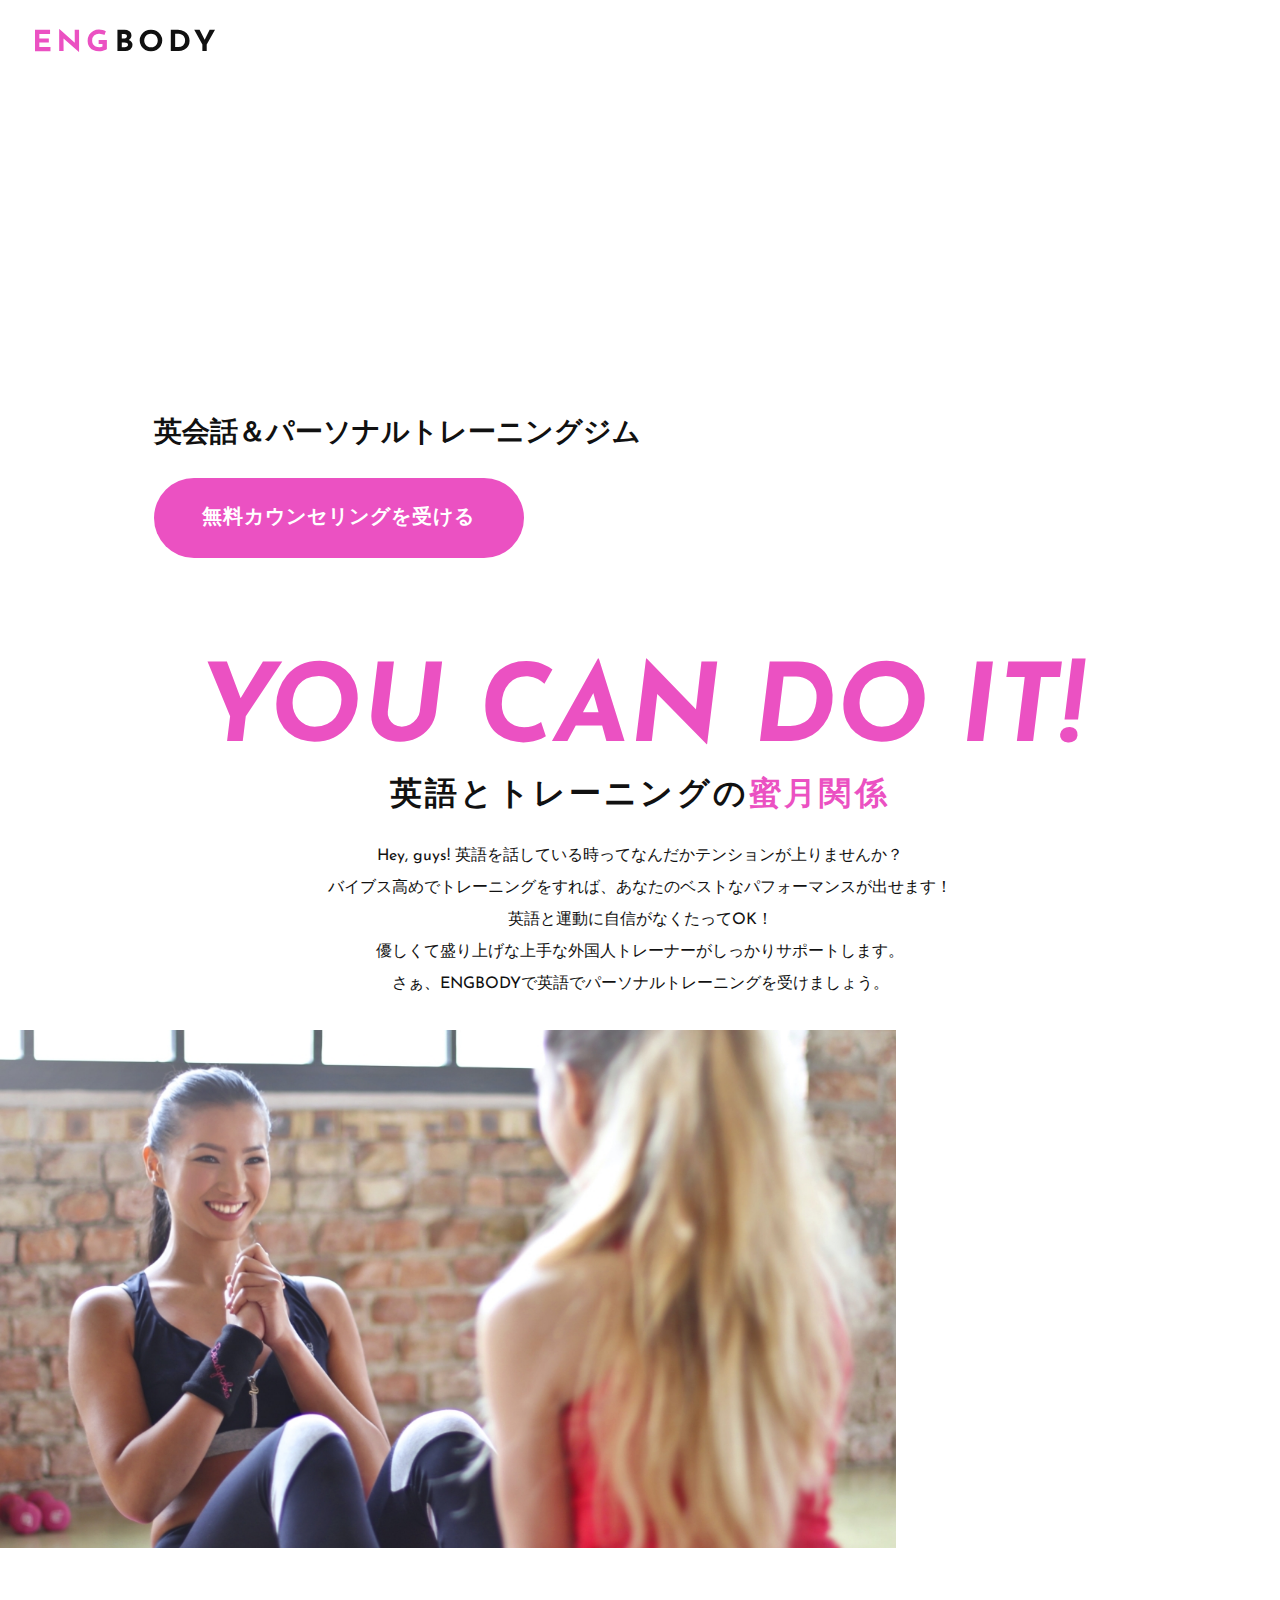
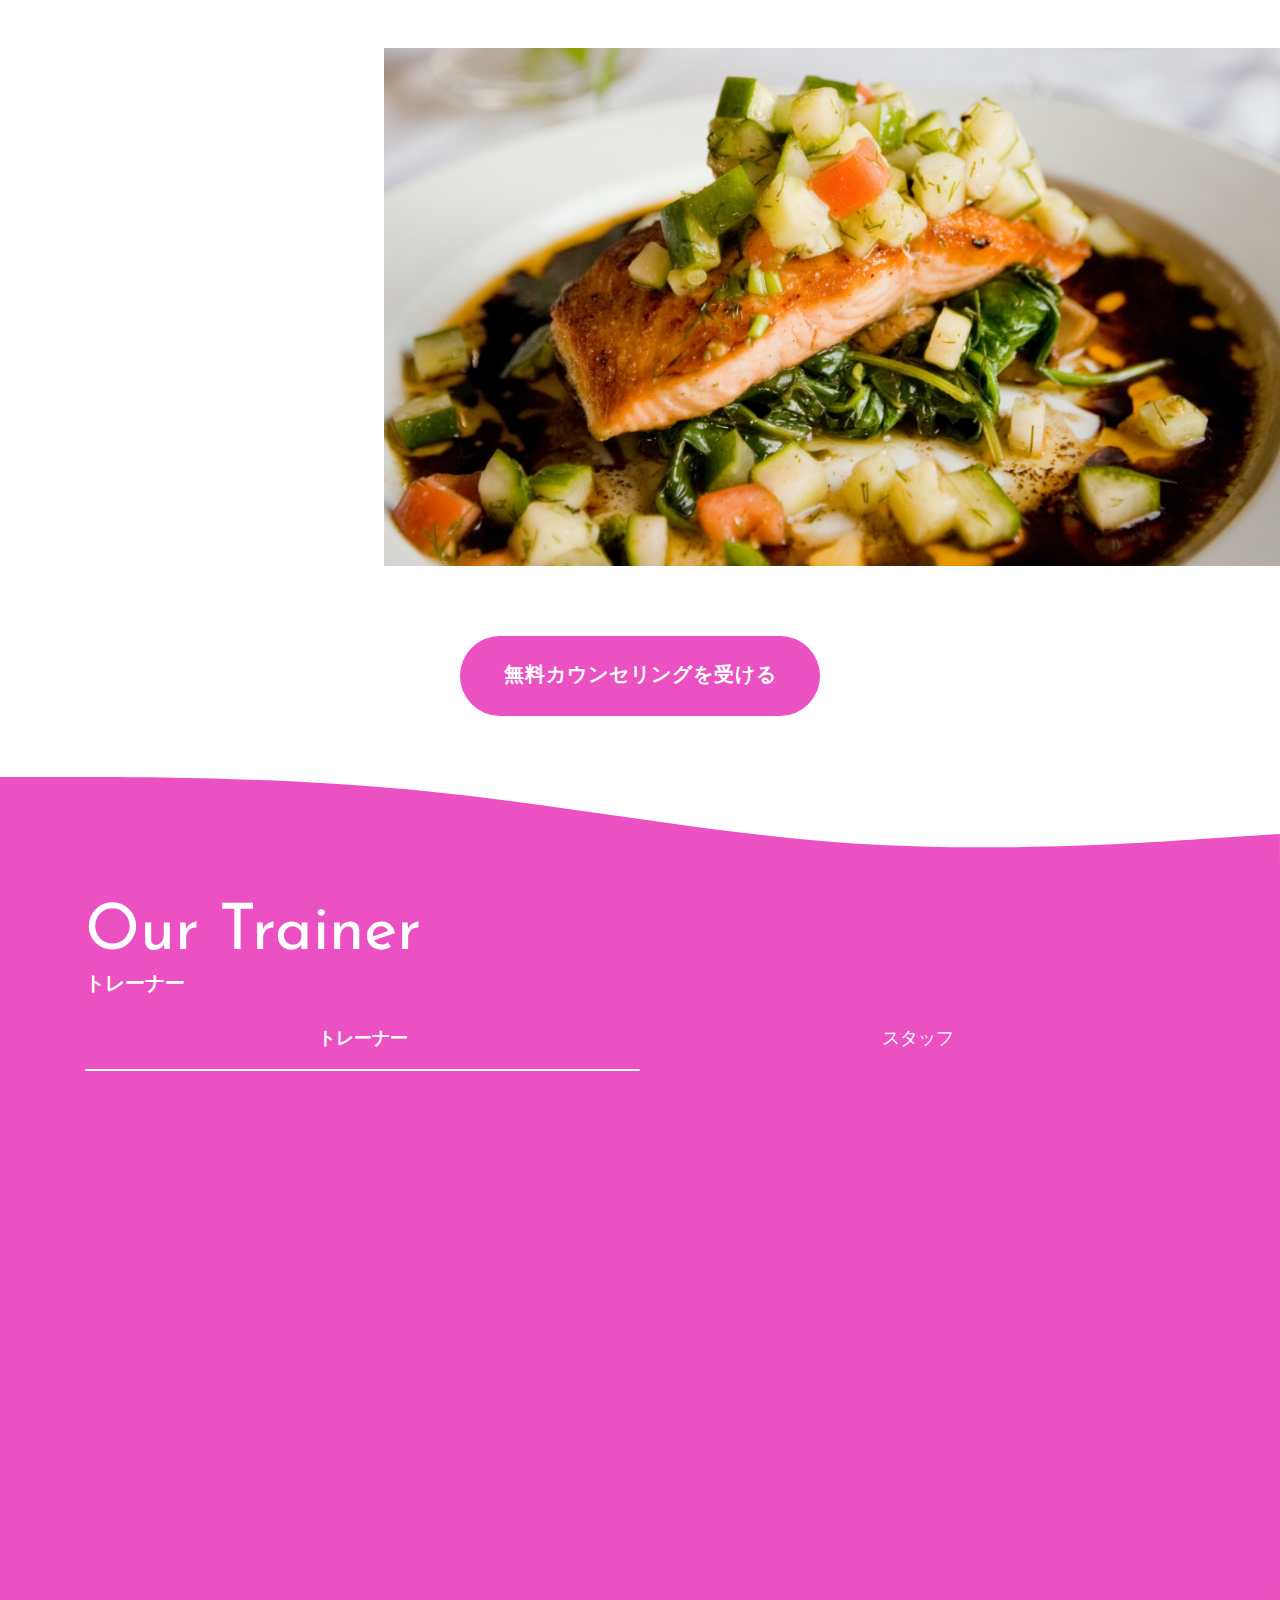
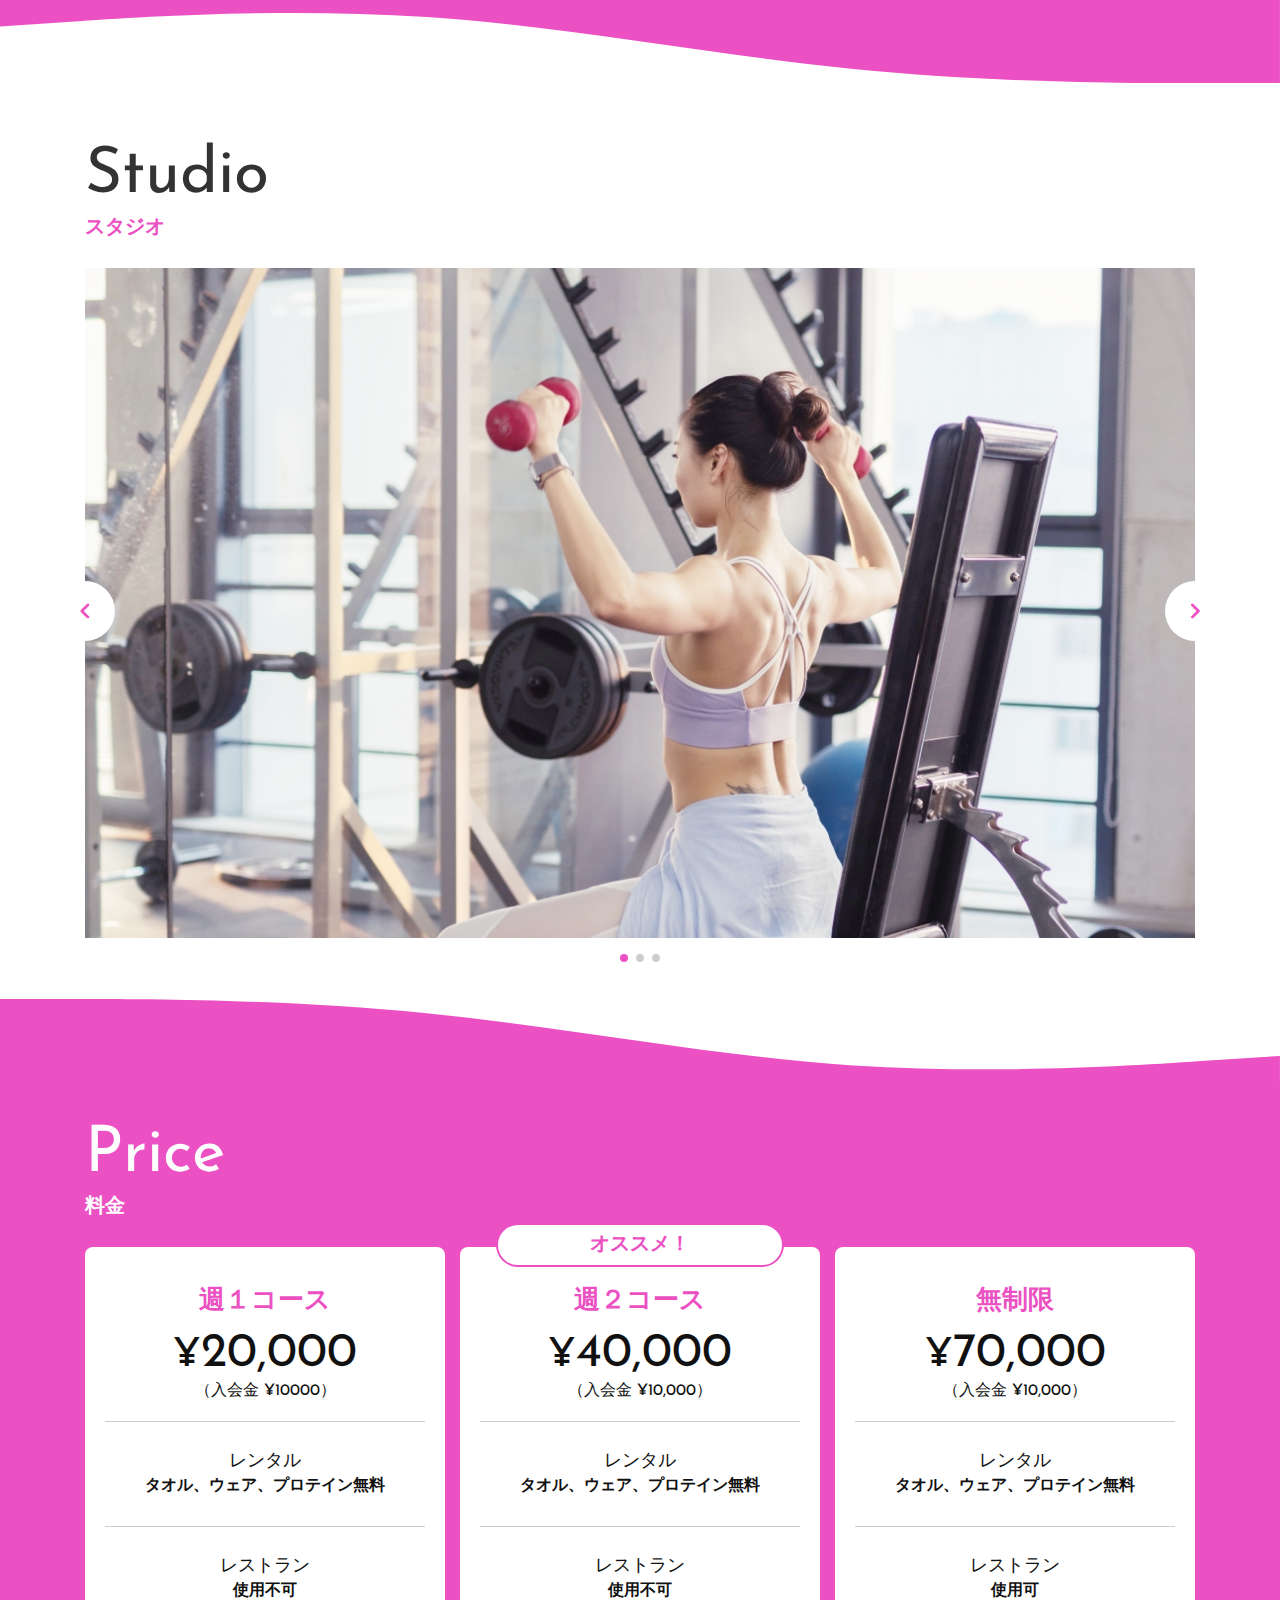
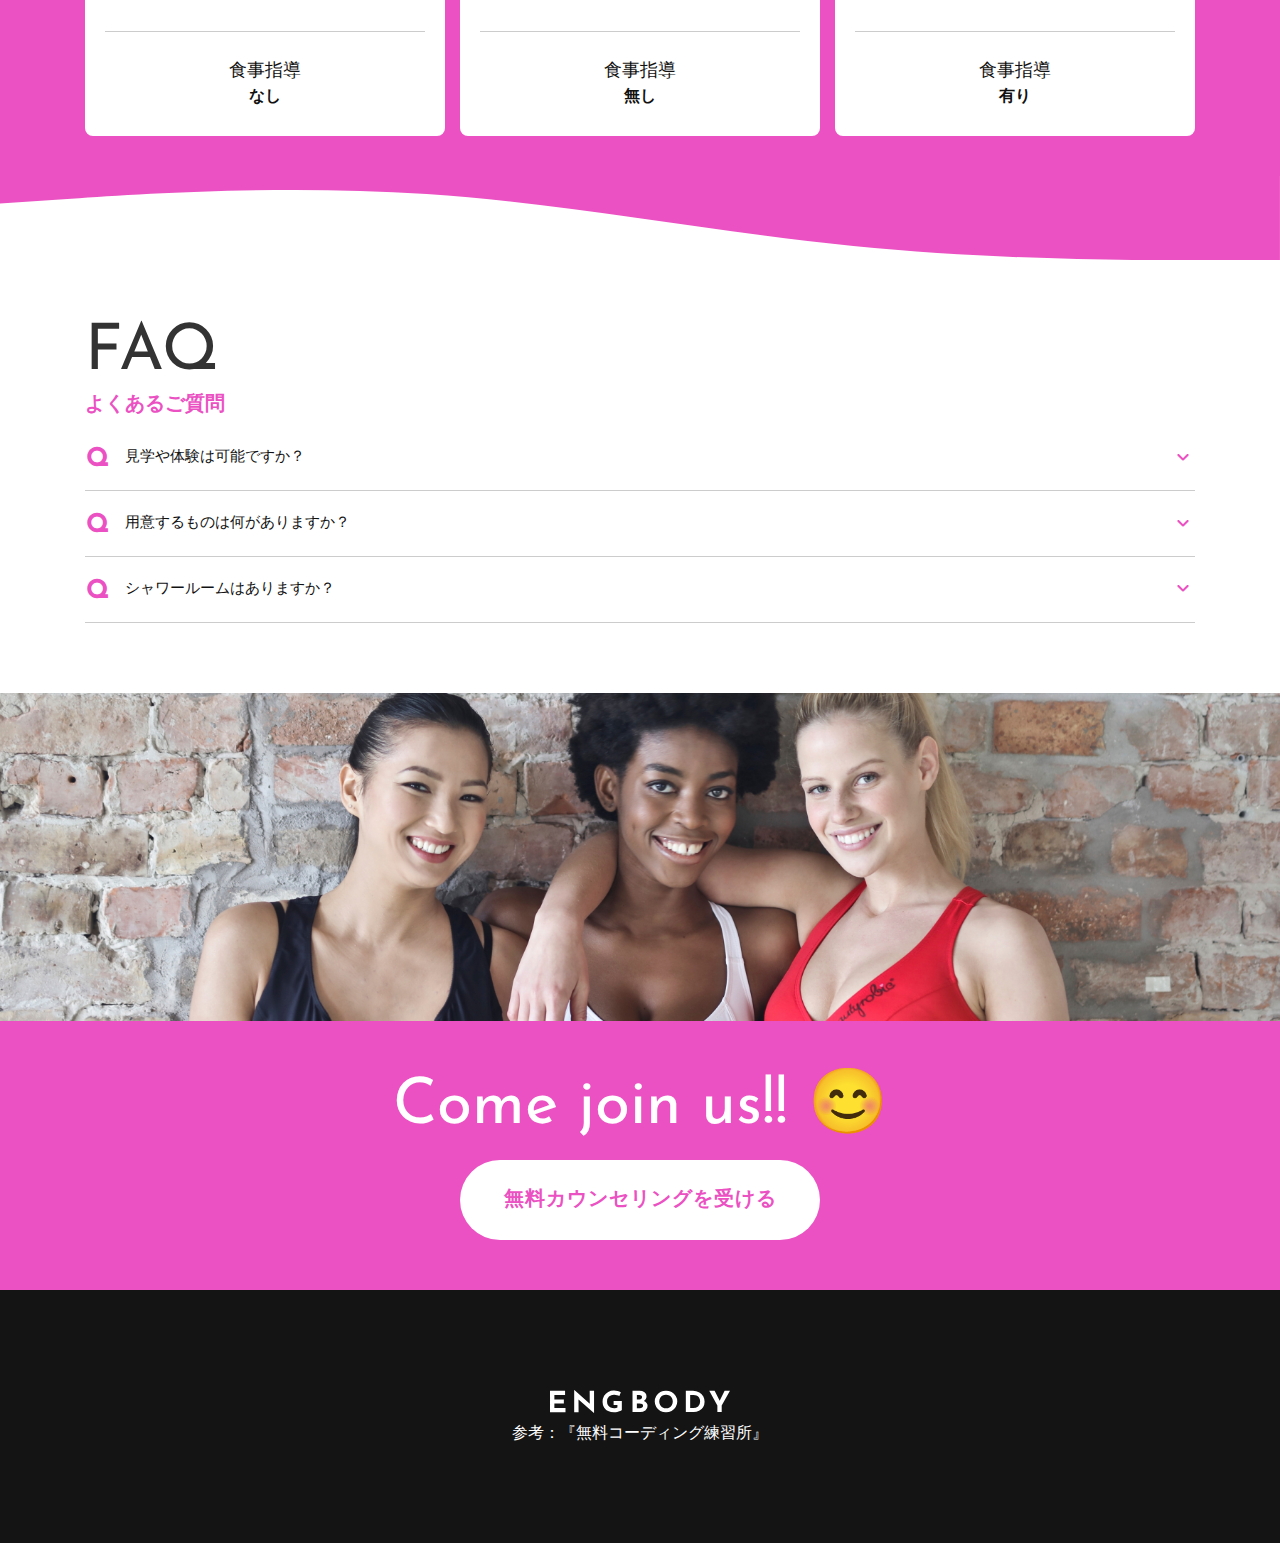
<file: index.html>
<!DOCTYPE html>
<html lang="ja">
<head>
  <meta charset="utf-8">
  <meta name="viewport" content="width=device-width,initial-scale=1">
  <meta name="robots" content="noindex">

  <!-- OGP -->
  <meta property='og:type' content='website'>
  <meta property='og:title' content='ENGBODY'>
  <meta property='og:url' content=''>
  <!--
  <meta property='og:description'
    content='ENGBODYは英会話をしながらトレーニングができるパーソナルジムです。トレーナーはネイティブスピーカー！優しくて盛り上げな上手な外国人トレーナーがしっかりサポートします。'>
  -->
  <meta property="og:image" content="">
  <!-- /OGP -->
  <!--
  <meta name="description"
    content="ENGBODYは英会話をしながらトレーニングができるパーソナルジムです。トレーナーはネイティブスピーカー！優しくて盛り上げな上手な外国人トレーナーがしっかりサポートします。" />
  -->
  <meta name="description" content="無料コーディング練習所 ジムサイト練習用">
  <title>ENGBOY</title>

  <!-- WEBフォント -->
  <link rel="preconnect" href="https://fonts.googleapis.com">
  <link rel="preconnect" href="https://fonts.gstatic.com" crossorigin>
  <link href="https://fonts.googleapis.com/css2?family=Josefin+Sans:ital,wght@0,400;1,400;1,700&display=swap"
    rel="stylesheet">
  <link href="https://fonts.googleapis.com/icon?family=Material+Icons+Round" rel="stylesheet">
  <!-- /WEBフォント -->

  <link rel="stylesheet" href="swiper/swiper-bundle.min.css">
  <link href="css/destyle.css" rel="stylesheet" />
  <link href="css/style.css" rel="stylesheet" />

  <!-- ファビコン -->
  <link rel="icon" type="image/png" href="img/icon/icon-192x192.png">
  <link rel="apple-touch-icon" type="image/png" href="img/icon/apple-touch-icon-180x180.png">
  <link rel="icon" href="img/icon/favicon.ico">
  <!-- /ファビコン -->
</head>

<body>

  <div class="wrapper">

    <!-- header -->
    <header id="header" class="header"></header>
    <!-- /header -->

    <!-- mv -->
    <div id="mv" class="mv"></div>
    <!-- /mv -->

    <!-- intro -->
    <section id="intro" class="intro"></section>
    <!-- /intro -->

    <!-- about -->
    <section id="about" class="about section"></section>
    <!-- /about -->

    <!-- tariner -->
    <section id="trainer" class="trainer section section--color-reverse"></section>
    <!-- /trainer -->

    <!-- studio -->
    <section id="studio" class="studio section"></section>
    <!-- /studio -->

    <!-- price -->
    <section id="price" class="price section section--color-reverse"></section>
    <!-- /price -->

    <!-- faq -->
    <section id="faq" class="faq section"></section>
    <!-- /faq -->

    <!-- cta -->
    <div id="cta" class="cta"></div>
    <!-- /cta -->

    <!-- footer -->
    <footer id="footer" class="footer"></footer>
    <!-- /footer -->

    <div class="page-top">
      <a class="page-top__link"><span class="page-top__icon material-icons-round">keyboard_arrow_up</span>
      </a>
    </div>

  </div>


  <script src="https://ajax.googleapis.com/ajax/libs/jquery/3.6.0/jquery.min.js"></script>
  
  <script>
    {
      $(function () {
        $("#header").load("component/header.html");
        $("#mv").load("component/mv.html");
        $("#intro").load("component/intro.html");
        $("#about").load("component/about.html");
        $("#trainer").load("component/trainer.html");
        $("#studio").load("component/studio.html");
        $("#price").load("component/price.html");
        $("#faq").load("component/faq.html");
        $("#cta").load("component/cta.html");
        $("#footer").load("component/footer.html");
      });
    }
  </script>
  <script src="swiper/swiper-bundle.min.js"></script>
  <script src="js/script.js"></script>

</body>
</html>
</file>
<file: css/style.css>
@charset "UTF-8";

:root {
  --main-color: #eb51c2;
}

/*--------------------------------
 全体
---------------------------------*/
body {
  font-family: "Josefin Sans", Arial, "Hiragino Kaku Gothic ProN",
    "Hiragino Sans", Meiryo, sans-serif;
  font-size: 16px;
  color: #111;
  font-feature-settings: "palt";
}

img {
  max-width: 100%;
  height: auto;
  vertical-align: bottom;
}

/*--------------------------------
 レイアウト
---------------------------------*/
.container {
  max-width: 1170px;
  margin: 0 auto;
  padding: 0 30px;
}

.section {
  padding: 20px 0;
}

.section--color-reverse .section__inner {
  padding: 40px 0;
  background-color: var(--main-color);
}

.section__heading {
  margin-bottom: 30px;
}

.section-border-top {
  transform: translateY(1px);
}

.section-border-bottom {
  transform: translateY(-1px);
}

/*--------------------------------
 スクロールエフェクト
---------------------------------*/
.fadeUpEffect {
  opacity: 0;
}

.fadeUp {
  opacity: 0;
  animation-name: fadeUp;
  animation-duration: 0.8s;
  animation-fill-mode: forwards;
}
@keyframes fadeUp {
  from {
    opacity: 0;
    transform: translateY(40px);
  }
  to {
    opacity: 1;
    transform: translateY(0);
  }
}

/*--------------------------------
 ボタン
---------------------------------*/
.btn {
  display: inline-block;
  width: 100%;
  font-size: 13px;
  font-weight: bold;
  line-height: 1;
  letter-spacing: 0.05em;
  color: #fff;
  text-align: center;
  padding: 20px 10px;
  transition: all 0.3s;
  border-radius: 50px;
  background-color: var(--main-color);
}

.btn--color-reverse {
  color: var(--main-color);
  background-color: #fff;
}

.btn--center {
  display: block;
  max-width: 300px;
  margin: 0 auto;
}

/*--------------------------------
 見出し
---------------------------------*/
.heading-primary {
  font-size: 40px;
  line-height: 1;
  color: #333;
}

.heading-primary__subtitle {
  display: block;
  font-size: 14px;
  font-weight: bold;
  color: var(--main-color);
  margin-top: 10px;
}

.heading-primary--color-reverse,
.heading-primary--color-reverse .heading-primary__subtitle {
  color: #fff;
}

/*--------------------------------
ヘッダー
---------------------------------*/
.header {
  display: flex;
  position: fixed;
  z-index: 100;
  align-items: center;
  justify-content: space-between;
  width: 100%;
  height: 60px;
  padding: 0 20px;
  transition: 0.3s;
}

.header__logo {
  line-height: 1;
}

.header__cta {
  display: none;
}

.header__cta-btn {
  font-size: 12px;
  padding: 12px 15px;
}

.header--active {
  background-color: #fff;
  box-shadow: 0 3px 6px rgb(0 0 0 / 5%);
}

.header--active .header__cta {
  display: block;
}

/*--------------------------------
 メインビジュアル
---------------------------------*/
.mv {
  position: relative;
  height: 410px;
  margin: 0 auto;
  padding-top: 150px;
  padding-left: 20px;
}

.mv__title {
  font-size: min(11vw, 90px);
  font-style: italic;
  line-height: 1;
  margin-bottom: 10px;
}

.mv__subtitle {
  font-size: min(3.5vw, 28px);
  font-weight: bold;
  line-height: 1;
  margin-bottom: 15px;
}

.mv__text-bg-color {
  background-color: #fff;
}

.mv__text-and {
  font-size: min(9vw, 85px);
  color: var(--main-color);
}

.mv__img {
  position: absolute;
  top: 0;
  right: 0;
  z-index: -1;
  opacity: 0;
  width: 70%;
  height: 410px;
  border-radius: 0 0 0 50px;
  background-image: url(../img/bg_mv.jpg);
  background-repeat: no-repeat;
  background-position: center center;
  background-size: cover;
  animation: 1s fadeInMvImg 0.2s forwards;
}

@keyframes fadeInMvImg {
  100% {
    opacity: 1;
  }
}

.mv__btn .btn {
  width: 220px;
}

/*全共通*/
.bgextend {
  position: relative;
  opacity: 0;
  overflow: hidden; /*はみ出た色要素を隠す*/
  animation-name: bgextendAnimeBase;
  animation-duration: 1s;
  animation-fill-mode: forwards;
}

@keyframes bgextendAnimeBase {
  from {
    opacity: 0;
  }

  to {
    opacity: 1;
  }
}

/*中の要素*/
.bgappear {
  opacity: 0;
  animation-name: bgextendAnimeSecond;
  animation-duration: 1s;
  animation-delay: 0.6s;
  animation-fill-mode: forwards;
}

@keyframes bgextendAnimeSecond {
  0% {
    opacity: 0;
  }
  100% {
    opacity: 1;
  }
}

/*左から右*/
.bgLRextend::before {
  content: "";
  position: absolute;
  width: 100%;
  height: 100%;
  background-color: var(--main-color); /*伸びる背景色の設定*/
  animation-name: bgLRextendAnime;
  animation-duration: 1s;
  animation-fill-mode: forwards;
}
@keyframes bgLRextendAnime {
  0% {
    transform: scaleX(0);
    transform-origin: left;
  }
  50% {
    transform: scaleX(1);
    transform-origin: left;
  }
  50.001% {
    transform-origin: right;
  }
  100% {
    transform: scaleX(0);
    transform-origin: right;
  }
}

/*スクロールをしたら出現する要素にはじめに透過0を指定*/
.bgappearTrigger,
.bgLRextendTrigger {
  opacity: 0;
}

/*--------------------------------
 イントロ
---------------------------------*/
.intro {
  margin-top: -20px;
  padding: 0 20px;
}

.intro__title {
  font-size: 56px;
  font-style: italic;
  font-weight: 700;
  line-height: 1;
  color: var(--main-color);
  text-align: center;
}

.intro__subtitle {
  font-size: 16px;
  font-weight: bold;
  letter-spacing: 0.1em;
  text-align: center;
  margin-bottom: 25px;
}

.intro__subtitle span {
  color: var(--main-color);
}

.intro__text {
  font-size: 15px;
  line-height: 1.8;
}

/*--------------------------------
アバウト
---------------------------------*/
.about-list {
  display: grid;
  row-gap: 40px;
}

.about-box__img-wrapper {
  width: 100%;
}

.about-box__desc {
  position: relative;
  margin: -10px 20px;
  padding: 40px 30px 30px 30px;
  border-radius: 8px;
  background-color: #fff;
  box-shadow: 0 0 20px rgba(0, 0, 0, 0.1);
}

.about-box__subtitle {
  font-size: 18px;
  color: var(--main-color);
  margin-bottom: 20px;
}

.about-box__subtitle--food {
  color: #00b21b;
}

.about-box__title {
  font-size: 22px;
  font-weight: bold;
  line-height: 1.5;
  margin-bottom: 15px;
}

.about-box__text {
  font-size: 14px;
  line-height: 1.7;
}

.about__btn {
  margin-top: 40px;
  padding: 0 20px;
}

/*--------------------------------
トレーナー
---------------------------------*/
.tab-area {
  display: grid;
  margin-bottom: 20px;
  cursor: pointer;
  grid-template-columns: repeat(2, 1fr);
}

.tab {
  font-size: 16px;
  color: #fff;
  text-align: center;
  padding: 5px 0 10px 0;
}
.tab.tab--active {
  position: relative;
  font-weight: bold;
  color: #fff;
}

.tab.tab--active::before {
  content: "";
  position: absolute;
  bottom: 0;
  left: 0;
  width: 100%;
  height: 2px;
  border-radius: 3px;
  background-color: #fff;
}

.tab-content {
  display: none;
  transition: all 1s;
  animation-name: fade-in;
  animation-duration: 0.5s;
}
.tab-content.show {
  display: block;
}

@keyframes fade-in {
  from {
    opacity: 0;
  }
  to {
    opacity: 1;
  }
}

.person-list {
  display: grid;
  row-gap: 15px;
}

.person-box {
  overflow: hidden;
  border-radius: 10px;
  background-color: #fff;
}

.person-box__body {
  padding: 20px;
}

.person-box__text {
  font-size: 14px;
  line-height: 1.6;
}

/*--------------------------------
スタジオ
---------------------------------*/
.swiper-wrap {
  position: relative;
}

.swiper-horizontal > .swiper-pagination-bullets,
.swiper-pagination-bullets.swiper-pagination-horizontal,
.swiper-pagination-custom,
.swiper-pagination-fraction {
  bottom: -30px;
}

.swiper-button-next,
.swiper-button-prev {
  width: 40px;
  height: 40px;
  border-radius: 50%;
  background-color: #fff;
}

.swiper-button-prev {
  left: -20px;
}

.swiper-button-next {
  right: -20px;
}

.swiper-button-prev:after,
.swiper-button-next:after {
  font-family: "Material Icons Round";
  font-size: 24px;
  color: var(--main-color);
}

.swiper-button-prev:after {
  content: "navigate_before";
}

.swiper-button-next:after {
  content: "navigate_next";
}

.swiper-pagination-bullet-active {
  background: var(--main-color);
}

/*--------------------------------
 料金
---------------------------------*/
.price__body {
  margin: 0 -30px;
}

.price-list {
  position: relative;
  white-space: nowrap;
  margin-top: -25px;
  padding-top: 25px;
  padding-right: 20px;
  overflow-x: auto;
}

.price-list__scroll {
  position: absolute;
  top: 50%;
  right: 5%;
  font-size: 12px;
  color: #fff;
  padding: 10px;
  transform: translateY(-50%);
  border-radius: 4px;
  background-color: rgba(0, 0, 0, 0.6);
}

.price-list__scroll-icon {
  display: block;
  font-size: 40px;
  text-align: center;
}

.price-box {
  display: inline-block;
  position: relative;
  width: 320px;
  text-align: center;
  margin-left: 20px;
  padding: 40px 20px 0;
  border-radius: 8px;
  background-color: #fff;
}

.price-box__label {
  position: absolute;
  top: -24px;
  left: 50%;
  width: 80%;
  font-size: 20px;
  font-weight: bold;
  line-height: 1;
  color: var(--main-color);
  padding: 10px;
  transform: translateX(-50%);
  border: 2px solid var(--main-color);
  border-radius: 50px;
  background-color: #fff;
}

.price-box__title {
  font-size: 26px;
  font-weight: bold;
  color: var(--main-color);
  margin-bottom: 10px;
}

.price-box__price {
  padding-bottom: 20px;
}

.price-box__price-price {
  font-size: 48px;
}

.price-box__price-price span {
  font-size: 40px;
}

.price-box__item {
  padding: 30px 0;
  border-top: 1px solid #ccc;
}

.price-box__item-title {
  font-size: 18px;
  margin-bottom: 5px;
}

.price-box__item-text {
  font-weight: bold;
}

/*--------------------------------
 よくあるご質問
---------------------------------*/
.accordion {
  margin-top: -20px;
}

.accordion__item {
  border-bottom: 1px solid #ccc;
}

.accordion__question {
  position: relative;
  font-weight: normal;
  padding: 20px 30px 15px 0;
  cursor: pointer;
}

.accordion__question::after {
  display: block;
  content: "expand_more";
  position: absolute;
  top: 50%;
  right: 0;
  font-family: "Material Icons Round";
  font-size: 24px;
  color: var(--main-color);
  transform: translateY(-50%);
}

.accordion__question.active::after {
  content: "expand_less";
}

.accordion__answer {
  display: none;
  padding-bottom: 15px;
}

.accordion__answer.active {
  display: block;
}

.accordion__question-inner,
.accordion__answer-inner {
  display: flex;
  column-gap: 15px;
}

.accordion__label {
  flex: 0 0 25px;
  font-size: 26px;
  font-weight: bold;
  color: var(--main-color);
  text-align: center;
}

.accordion__text {
  font-size: 15px;
  line-height: 1.7;
}

/*--------------------------------
 CTA
---------------------------------*/
.cta {
  padding-top: 30px;
}

.cta__body {
  text-align: center;
  padding: 30px 20px;
  background-color: var(--main-color);
}

.cta__title {
  font-size: 26px;
  color: #fff;
  margin-bottom: 10px;
}

/*--------------------------------
 フッター
---------------------------------*/
.footer {
  display: grid;
  color: #fff;
  padding: 50px 20px;
  background-color: #141414;

  place-items: center;
}

.page-top {
  display: none;
  position: fixed;
  right: 20px;
  bottom: 20px;
  z-index: 100;
}

.footer__link{
  margin-top: 12px;
}

.page-top__link {
  display: flex;
  align-items: center;
  justify-content: center;
  width: 40px;
  height: 40px;
  color: #fff;
  text-align: center;
  text-decoration: none;
  transition: opacity 0.3s;
  border-radius: 50%;
  background-color: #fff;
  box-shadow: 0 0 10px 0 rgba(0, 0, 0, 0.2);
  cursor: pointer;
}

.page-top__icon {
  font-size: 24px;
  color: var(--main-color);
}

.page-top__link:hover {
  opacity: 0.8;
}

/*media Queries 600px以上 タブレット用
----------------------------------------------------*/
@media screen and (min-width: 600px) {
  .header__cta-btn {
    width: 200px;
  }

  /* メインビジュアル */
  .mv {
    height: 500px;
    padding-left: 5%;
  }
  .mv__img {
    height: 500px;
  }

  /* イントロ */
  .intro__title-br {
    display: none;
  }

  .intro__text {
    max-width: 720px;
    text-align: center;
    margin: 0 auto;
  }

  /* トレーナー */
  .person-list {
    display: grid;
    column-gap: 15px;
    grid-template-columns: repeat(3, 1fr);
  }
}

/*media Queries 1025px以上
----------------------------------------------------*/
@media screen and (min-width: 1025px) {
  body {
    font-size: 16px;
  }

  /* レイアウト */
  .mv {
    max-width: 1600px;
    margin: 0 auto;
  }

  .about {
    max-width: 1300px;
    margin: 0 auto;
  }

  .section {
    padding: 30px 0;
  }

  /* ボタン */
  .btn {
    font-size: 20px;
    padding: 30px;
  }

  .btn:hover {
    opacity: 0.8;
  }

  .btn--center {
    max-width: 360px;
  }

  /* 見出し */
  .heading-primary {
    font-size: 64px;
  }

  .heading-primary__subtitle {
    font-size: 20px;
    margin-top: 10px;
  }

  /* ヘッダー */
  .header {
    height: 80px;
    padding: 0 35px;
  }

  .header__logo-img {
    width: 180px;
  }

  .header__cta .btn {
    width: 250px;
    font-size: 15px;
    padding: 15px;
  }

  /* メインビジュアル */
  .mv {
    max-width: 1800px;
    height: 680px;
    padding-top: 220px;
    padding-left: 12%;
  }

  .mv__img {
    height: 680px;
    border-radius: 0 0 0 90px;
  }

  .mv__title {
    margin-bottom: 20px;
  }

  .mv__subtitle {
    margin-bottom: 30px;
  }

  .mv__btn .btn {
    width: 370px;
  }

  /* イントロ */
  .intro__title {
    font-size: 108px;
    margin-bottom: 10px;
  }

  .intro__subtitle {
    font-size: 32px;
    margin-bottom: 25px;
  }

  .intro__text {
    font-size: 16px;
    line-height: 2;
  }

  /* アバウト */
  .about-list {
    row-gap: 100px;
  }

  .about-box {
    position: relative;
  }

  .about-box__img-wrapper {
    width: 70%;
  }

  .about-box__desc {
    position: absolute;
    right: 20px;
    bottom: -20px;
    width: 555px;
    margin: 0;
    padding: 60px;
  }

  .about-box__subtitle {
    font-size: 24px;
  }

  .about-box__title {
    font-size: 32px;
  }

  .about-box__text {
    font-size: 15px;
    line-height: 1.8;
  }

  .about-box--reverse {
    display: flex;
    justify-content: right;
  }

  .about-box--reverse .about-box__desc {
    left: 20px;
  }
  .about__btn {
    margin-top: 70px;
  }

  /* トレーナー */
  .tab {
    font-size: 18px;
  }

  .tab {
    padding: 5px 0 20px 0;
  }

  .person-box__text {
    font-size: 15px;
    line-height: 1.7;
  }

  /* スタジオ */
  .swiper-button-next,
  .swiper-button-prev {
    width: 60px;
    height: 60px;
  }

  .swiper-button-prev {
    left: -30px;
  }

  .swiper-button-next {
    right: -30px;
  }

  .swiper-button-prev:after,
  .swiper-button-next:after {
    font-size: 32px;
  }

  /* 料金 */
  .price__body {
    margin: 0;
  }

  .price-list {
    display: grid;
    padding-right: 0;
    column-gap: 15px;
    grid-template-columns: repeat(3, 1fr);
  }

  .price-list__scroll {
    display: none;
  }

  .price-box {
    width: auto;
    margin: 0;
  }

  /* CTA */
  .cta {
    padding-top: 40px;
  }

  .cta__title {
    font-size: 64px;
    margin-bottom: 15px;
  }

  .cta__body {
    padding: 50px 20px;
  }

  /* フッター */
  .footer {
    padding: 100px 20px;
  }

  .footer__logo-img {
    width: 180px;
  }

  .page-top__link {
    width: 80px;
    height: 80px;
  }

  .page-top__icon {
    font-size: 48px;
  }
}
</file>
<file: css/destyle.css>
/*! destyle.css v3.0.0 | MIT License | https://github.com/nicolas-cusan/destyle.css */

/* Reset box-model and set borders */
/* ============================================ */

*,
::before,
::after {
  box-sizing: border-box;
  border-width: 0;
  border-style: solid;
}

/* Document */
/* ============================================ */

/**
 * 1. Correct the line height in all browsers.
 * 2. Prevent adjustments of font size after orientation changes in iOS.
 * 3. Remove gray overlay on links for iOS.
 */

html {
  line-height: 1.15; /* 1 */

  -webkit-tap-highlight-color: transparent; /* 3*/
  -webkit-text-size-adjust: 100%; /* 2 */
}

/* Sections */
/* ============================================ */

/**
 * Remove the margin in all browsers.
 */

body {
  margin: 0;
}

/**
 * Render the `main` element consistently in IE.
 */

main {
  display: block;
}

/* Vertical rhythm */
/* ============================================ */

p,
table,
blockquote,
address,
pre,
iframe,
form,
figure,
dl {
  margin: 0;
}

/* Headings */
/* ============================================ */

h1,
h2,
h3,
h4,
h5,
h6 {
  font-size: inherit;
  font-weight: inherit;
  margin: 0;
}

/* Lists (enumeration) */
/* ============================================ */

ul,
ol {
  margin: 0;
  padding: 0;
  list-style: none;
}

/* Lists (definition) */
/* ============================================ */

dt {
  font-weight: bold;
}

dd {
  margin-left: 0;
}

/* Grouping content */
/* ============================================ */

/**
 * 1. Add the correct box sizing in Firefox.
 * 2. Show the overflow in Edge and IE.
 */

hr {
  clear: both;
  overflow: visible; /* 2 */
  box-sizing: content-box; /* 1 */
  height: 0; /* 1 */
  margin: 0;
  color: inherit;
  border-top-width: 1px;
}

/**
 * 1. Correct the inheritance and scaling of font size in all browsers.
 * 2. Correct the odd `em` font sizing in all browsers.
 */

pre {
  font-family: monospace, monospace; /* 1 */
  font-size: inherit; /* 2 */
}

address {
  font-style: inherit;
}

/* Text-level semantics */
/* ============================================ */

/**
 * Remove the gray background on active links in IE 10.
 */

a {
  text-decoration: none;
  color: inherit;
  background-color: transparent;
}

/**
 * 1. Remove the bottom border in Chrome 57-
 * 2. Add the correct text decoration in Chrome, Edge, IE, Opera, and Safari.
 */

abbr[title] {
  text-decoration: underline dotted; /* 2 */
}

/**
 * Add the correct font weight in Chrome, Edge, and Safari.
 */

b,
strong {
  font-weight: bolder;
}

/**
 * 1. Correct the inheritance and scaling of font size in all browsers.
 * 2. Correct the odd `em` font sizing in all browsers.
 */

code,
kbd,
samp {
  font-family: monospace, monospace; /* 1 */
  font-size: inherit; /* 2 */
}

/**
 * Add the correct font size in all browsers.
 */

small {
  font-size: 80%;
}

/**
 * Prevent `sub` and `sup` elements from affecting the line height in
 * all browsers.
 */

sub,
sup {
  position: relative;
  font-size: 75%;
  line-height: 0;
  vertical-align: baseline;
}

sub {
  bottom: -.25em;
}

sup {
  top: -.5em;
}

/* Replaced content */
/* ============================================ */

/**
 * Prevent vertical alignment issues.
 */

svg,
img,
embed,
object,
iframe {
  vertical-align: bottom;
}

/* Forms */
/* ============================================ */

/**
 * Reset form fields to make them styleable.
 * 1. Make form elements stylable across systems iOS especially.
 * 2. Inherit text-transform from parent.
 */

button,
input,
optgroup,
select,
textarea {
  font: inherit;
  margin: 0;
  padding: 0;
  text-align: inherit;
  vertical-align: middle;
  text-transform: inherit; /* 2 */
  color: inherit;
  border-radius: 0;
  background: transparent;

  -webkit-appearance: none; /* 1 */
  appearance: none;
}

/**
 * Reset radio and checkbox appearance to preserve their look in iOS.
 */

[type="checkbox"] {
  -webkit-appearance: checkbox;
  appearance: checkbox;
}

[type="radio"] {
  -webkit-appearance: radio;
  appearance: radio;
}

/**
 * Correct cursors for clickable elements.
 */

button,
[type="button"],
[type="reset"],
[type="submit"] {
  cursor: pointer;
}

button:disabled,
[type="button"]:disabled,
[type="reset"]:disabled,
[type="submit"]:disabled {
  cursor: default;
}

/**
 * Improve outlines for Firefox and unify style with input elements & buttons.
 */

:-moz-focusring {
  outline: auto;
}

select:disabled {
  opacity: inherit;
}

/**
 * Remove padding
 */

option {
  padding: 0;
}

/**
 * Reset to invisible
 */

fieldset {
  min-width: 0;
  margin: 0;
  padding: 0;
}

legend {
  padding: 0;
}

/**
 * Add the correct vertical alignment in Chrome, Firefox, and Opera.
 */

progress {
  vertical-align: baseline;
}

/**
 * Remove the default vertical scrollbar in IE 10+.
 */

textarea {
  overflow: auto;
}

/**
 * Correct the cursor style of increment and decrement buttons in Chrome.
 */

[type="number"]::-webkit-inner-spin-button,
[type="number"]::-webkit-outer-spin-button {
  height: auto;
}

/**
 * 1. Correct the outline style in Safari.
 */

[type="search"] {
  outline-offset: -2px; /* 1 */
}

/**
 * Remove the inner padding in Chrome and Safari on macOS.
 */

[type="search"]::-webkit-search-decoration {
  -webkit-appearance: none;
}

/**
 * 1. Correct the inability to style clickable types in iOS and Safari.
 * 2. Fix font inheritance.
 */

::-webkit-file-upload-button {
  font: inherit; /* 2 */

  -webkit-appearance: button; /* 1 */
}

/**
 * Clickable labels
 */

label[for] {
  cursor: pointer;
}

/* Interactive */
/* ============================================ */

/*
 * Add the correct display in Edge, IE 10+, and Firefox.
 */

details {
  display: block;
}

/*
 * Add the correct display in all browsers.
 */

summary {
  display: list-item;
}

/*
 * Remove outline for editable content.
 */

[contenteditable]:focus {
  outline: auto;
}

/* Tables */
/* ============================================ */

/**
1. Correct table border color inheritance in all Chrome and Safari.
*/

table {
  border-color: inherit; /* 1 */
}

caption {
  text-align: left;
}

td,
th {
  padding: 0;
  vertical-align: top;
}

th {
  font-weight: bold;
  text-align: left;
}
</file>
